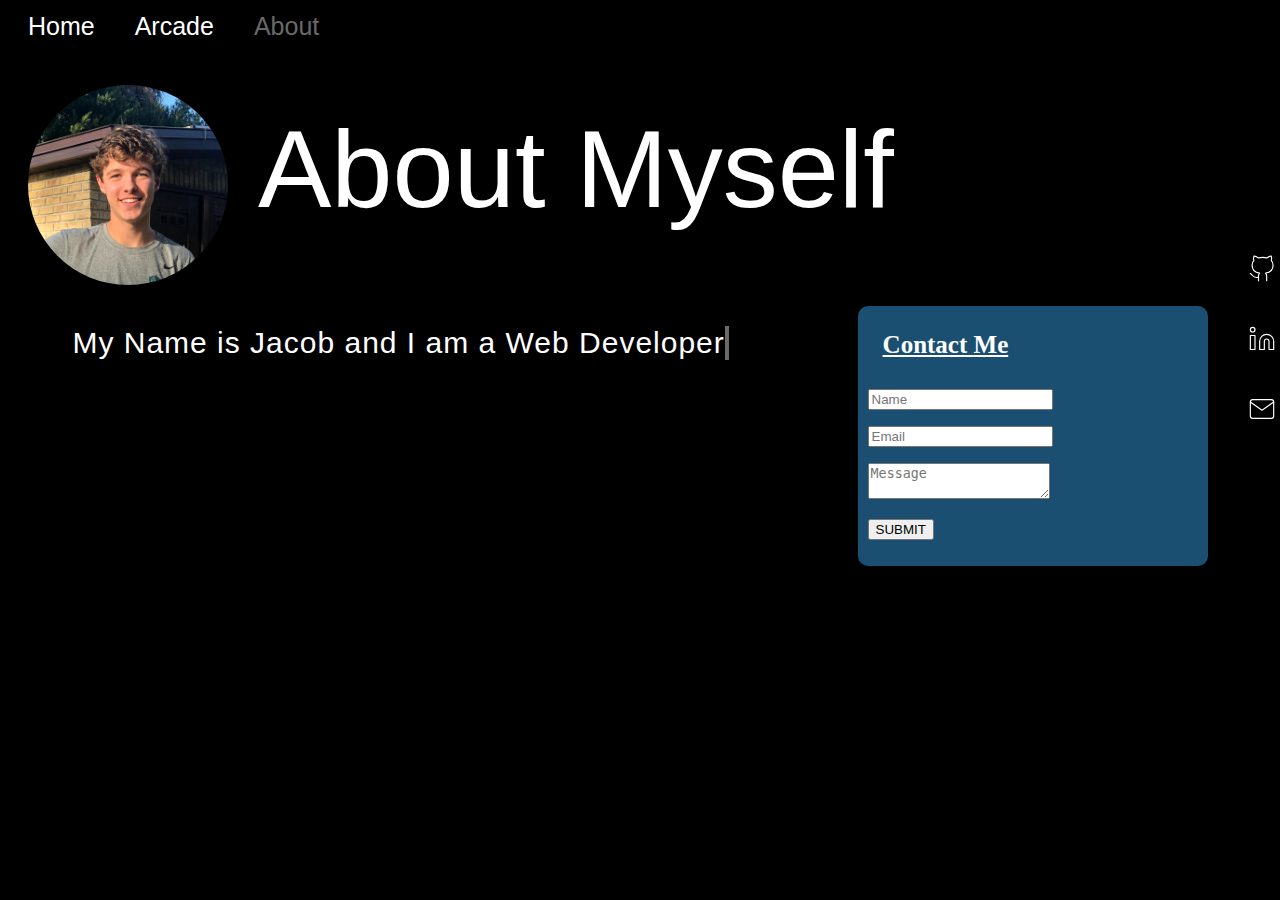
<file: index.html>
<!DOCTYPE html>
<html lang="en">
    <head>
        <meta charset="UTF-8" />
        <meta http-equiv="X-UA-Compatible" content="IE=edge" />
        <meta name="viewport" content="width=device-width, initial-scale=1.0" />
        <link rel="stylesheet" href="style.css" />
        <title>Portfolio Draft</title>
    </head>
    <body>
        <div class="topnav">
            <a class="active" href="index.html">Home</a>
            <a href="arcade.html">Arcade</a>
            <a href="about.html">About</a>
        </div>
        <div class="spacer">
            <h1>text</h1>
        </div>
    </body>
    <footer>
        <p class="foot">copyright 2021 jacob deal</p>
    </footer>
</html>
</file>
<file: style.css>
.topnav {
    display: flex;
    justify-content: left;
    background-color: black;
}

html {
    background: black;
    max-width: 100%;
    overflow-x: hidden;
    margin: 0;
    padding: 0;
}

.abouthead {
    display: flex;
    margin-top: 40px;
    margin-left: 20px;
}

.ahead {
    font-family: -apple-system, BlinkMacSystemFont, "Segoe UI", Roboto, Oxygen,
        Ubuntu, Cantarell, "Open Sans", "Helvetica Neue", sans-serif;
    font-size: 110px;
    font-weight: 350;
    color: white;
    margin-top: 20px;
    margin-left: 30px;
    cursor: default;
}

.me {
    filter: grayscale(0%);
    -webkit-filter: grayscale(0%);
    height: 200px;
    width: 200px;
    border-radius: 200px;
    -webkit-transition: all 1s ease;
}

.me:hover {
    filter: grayscale(100%);
    filter: gray;
    -webkit-filter: grayscale(100%);
    transition: 1s ease;
}

.aboutmain{
    display: flex;
    justify-content: space-around;
}

.twrite h1 {
    font-family: -apple-system, BlinkMacSystemFont, "Segoe UI", Roboto, Oxygen,
        Ubuntu, Cantarell, "Open Sans", "Helvetica Neue", sans-serif;
    display: inline-block;
    color: white;
    overflow: hidden;
    letter-spacing: 1px;
    animation: typing 3s steps(30, end), blink 0.75s step-end infinite;
    white-space: nowrap;
    font-size: 30px;
    font-weight: 400;
    border-right: 4px solid dimgray;
    box-sizing: border-box;
}

@keyframes typing {
    from {
        width: 0;
    }
    to {
        width: 100%;
    }
}

@keyframes blink-caret {
    from,
    to {
        border-color: transparent;
    }
    50% {
        border-color: dimgray;
    }
}

.contactform {
    width: 330px;
    padding: 10px;
    background-color: #1b4f72;
    border-radius: 10px;
}

.contactform .clabel {
    margin: 15px;
    margin-bottom: 30px;
    font-size: 25px;
    font-weight: bold;
    color: white;
    text-decoration: underline;
}



.topnav a {
    font-family: -apple-system, BlinkMacSystemFont, "Segoe UI", Roboto, Oxygen,
        Ubuntu, Cantarell, "Open Sans", "Helvetica Neue", sans-serif;
    font-size: 25px;
    font-weight: 300;
    text-align: center;
    text-decoration: none;
    padding: 4px 20px;
    color: white;
    border-radius: 10px;
}

.topnav a:hover {
    color: dimgray;
}

.topnav a.active {
    color: dimgray;
}

.sidenav a {
    position: fixed;
    right: -83px;
    transition: 250ms;
    padding: 15px;
    width: 100px;
    text-decoration: none;
    font-size: 17px;
    color: white;
    border-radius: 10px 0 0 10px;
    font-family: -apple-system, BlinkMacSystemFont, "Segoe UI", Roboto, Oxygen,
        Ubuntu, Cantarell, "Open Sans", "Helvetica Neue", sans-serif;
}

#github:hover {
    right: -28px;
    color: dimgray;
}

#email:hover {
    right: -38px;
    color: dimgray;
}

#linkedin:hover {
    right: -15px;
    color: dimgray;
}

#github {
    top: 240px;
}

#linkedin {
    top: 310px;
}

#email {
    top: 380px;
}

span {
    display: inline-block;
    vertical-align: super;
}

.foot {
    left: 0;
    bottom: 0;
    width: 100%;
    text-align: center;
    background-color: darkslategray;
    color: white;
}

.spacer {
    height: 1400px;
}

::-webkit-scrollbar {
    width: 10px;
}

::-webkit-scrollbar-track {
}

::-webkit-scrollbar-thumb {
    background: grey;
    border-radius: 5px;
}

::-webkit-scrollbar-thumb:hover {
    background: lightsteelblue;
}

.app {
    text-align: center;
    margin-left: 20%;
}

.app .score {
    display: none;
    position: fixed;
    bottom: 0;
    right: 0;
    font-size: 65px;
    padding: 20px;
}

.app .start-screen {
    display: flex;
    justify-content: center;
    position: absolute;
    width: 600px;
    height: 600px;
    background: #73854a;
    border: 5px solid #2b331b;
    z-index: 1;
}

.app .start-screen h2 {
    font-size: 50px;
    margin: 0;
}

.app .start-screen button {
    border: 3px solid #2b331b;
    margin-top: 200px;
    height: 75px;
    background: none;
    cursor: pointer;
    color: inherit;
    outline: 0;
}

.app .start-screen button:hover,
.app .start-screen button.active {
    background: #2b331b;
    color: #728744;
}

.app .start-screen .options {
    margin-bottom: 40px;
}

.app .start-screen .options h3 {
    margin-bottom: 25px;
}

.app .start-screen .play-btn {
    font-size: 40px;
    padding: 5px 20px;
    text-transform: uppercase;
}

/* Game In Progress */
.app.game-in-progress .score {
    display: block;
}

.app.game-in-progress .start-screen {
    display: none;
}

/* Game Over */
.app.game-over canvas {
    opacity: 0.3;
}

/* @Credit: https://github.com/daneden/animate.css/ */
.animated {
    -webkit-animation-duration: 1s;
    animation-duration: 1s;
    -webkit-animation-fill-mode: both;
    animation-fill-mode: both;
}
</file>
